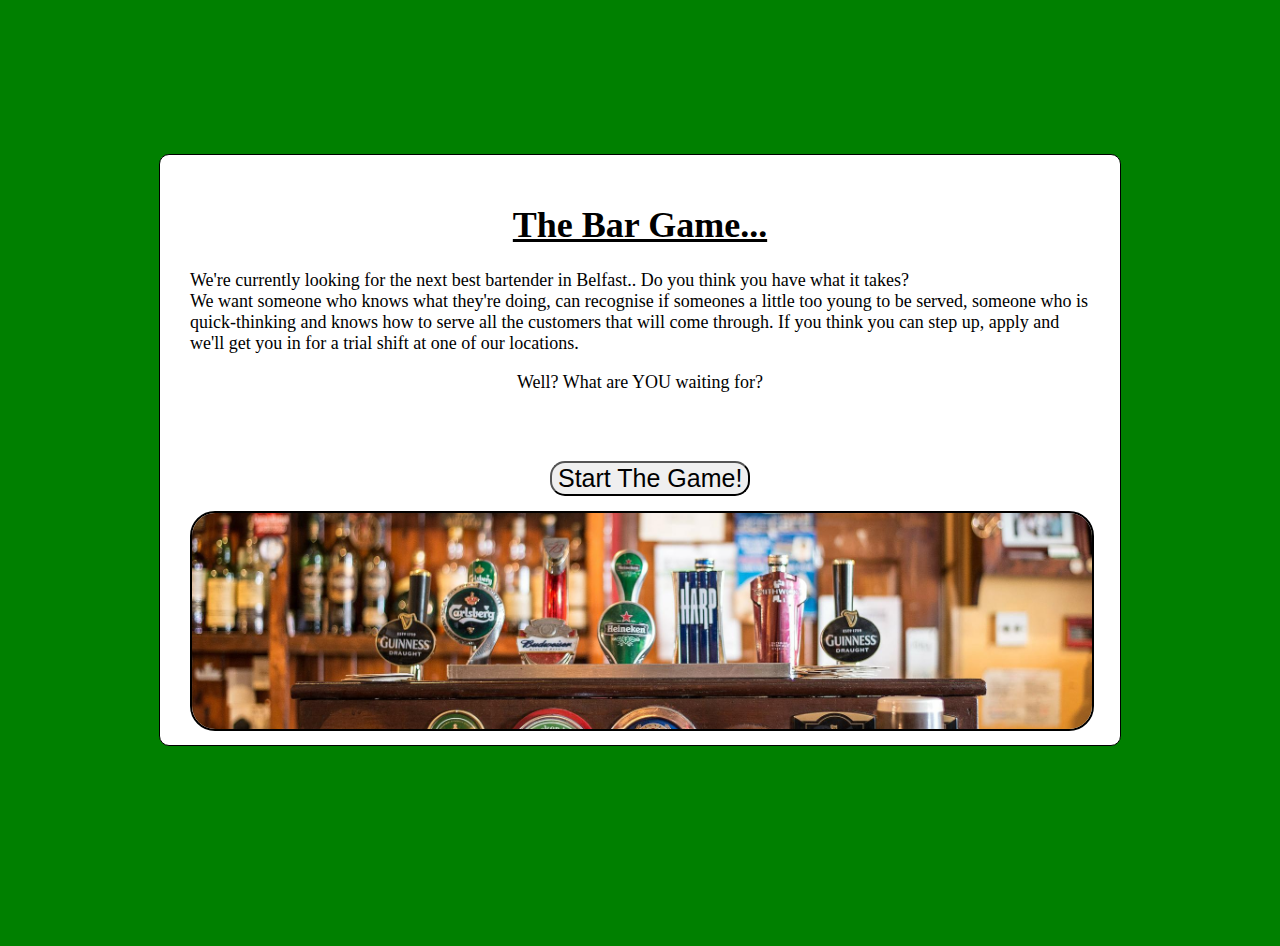
<file: index.html>
<!DOCTYPE html>
<html lang="en">
    <head>
        <title>Introduction</title>
        <link href="CSS/introPage.css" rel="stylesheet">
    </head>
    
    <body onload="winReceive();">

               
            </h1>
        </div>
    
        <div class="wrapper">
            <h1 id="gameName">The Bar Game...</h1>
        
            <div>
                <p>We're currently looking for the next best bartender in Belfast.. Do you think you have what it takes?
                    <br> We want someone who knows what they're doing, can recognise if someones a little too young to be served, someone 
                    who is quick-thinking and knows how to serve all the customers that will come through. If you think you can step up, apply and we'll 
                    get you in for a trial shift at one of our locations.
                </p>
                <p id="text2">Well? What are YOU waiting for?</p>
              
            </div>
        
           
            <a href="page1.html">
                <button id="start" onclick="start();">Start The Game!</button>
              </a>
            
        
            
                <img id="introImage" src="img/introBar.jpg" alt="Bar">
                <!--https://pixabay.com/photos/bar-local-ireland-irish-pub-pub-209148/ -->
        
            
        </div>
    </body>
    
    </html>
</html>
</file>
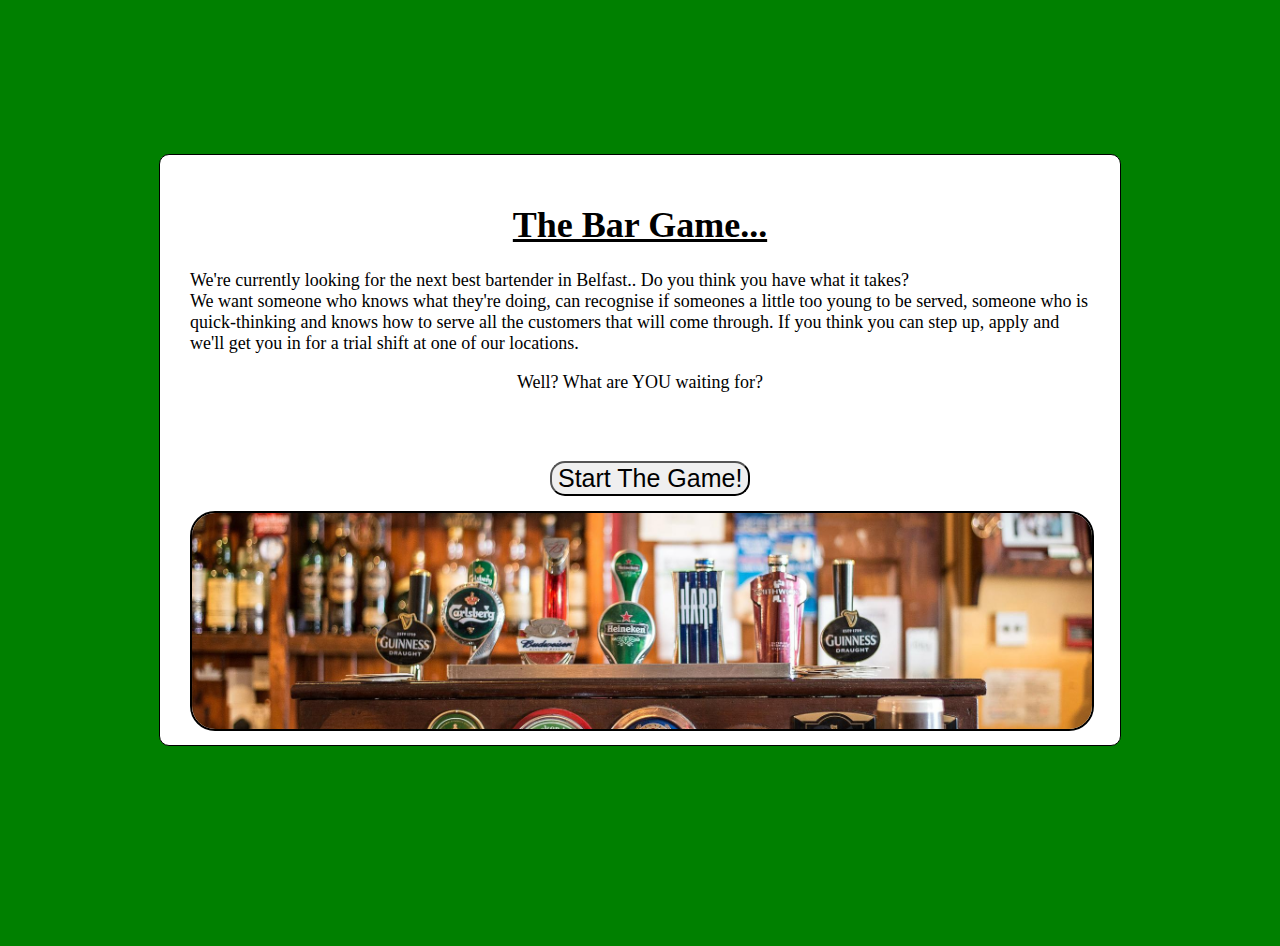
<file: introPage.html>
<!DOCTYPE html>
<html lang="en">
    <head>
        <title>Introduction</title>
        <link href="CSS/introPage.css" rel="stylesheet">
    </head>
    
    <body onload="winReceive();">

               
            </h1>
        </div>
    
        <div class="wrapper">
            <h1 id="gameName">The Bar Game...</h1>
        
            <div>
                <p>We're currently looking for the next best bartender in Belfast.. Do you think you have what it takes?
                    <br> We want someone who knows what they're doing, can recognise if someones a little too young to be served, someone 
                    who is quick-thinking and knows how to serve all the customers that will come through. If you think you can step up, apply and we'll 
                    get you in for a trial shift at one of our locations.
                </p>
                <p id="text2">Well? What are YOU waiting for?</p>
              
            </div>
        
           
            <a href="page1.html">
                <button id="start" onclick="start();">Start The Game!</button>
              </a>
            
        
            
                <img id="introImage" src="img/introBar.jpg" alt="Bar">
                <!--https://pixabay.com/photos/bar-local-ireland-irish-pub-pub-209148/ -->
        
            
        </div>
    </body>
    
    </html>
</html>
</file>
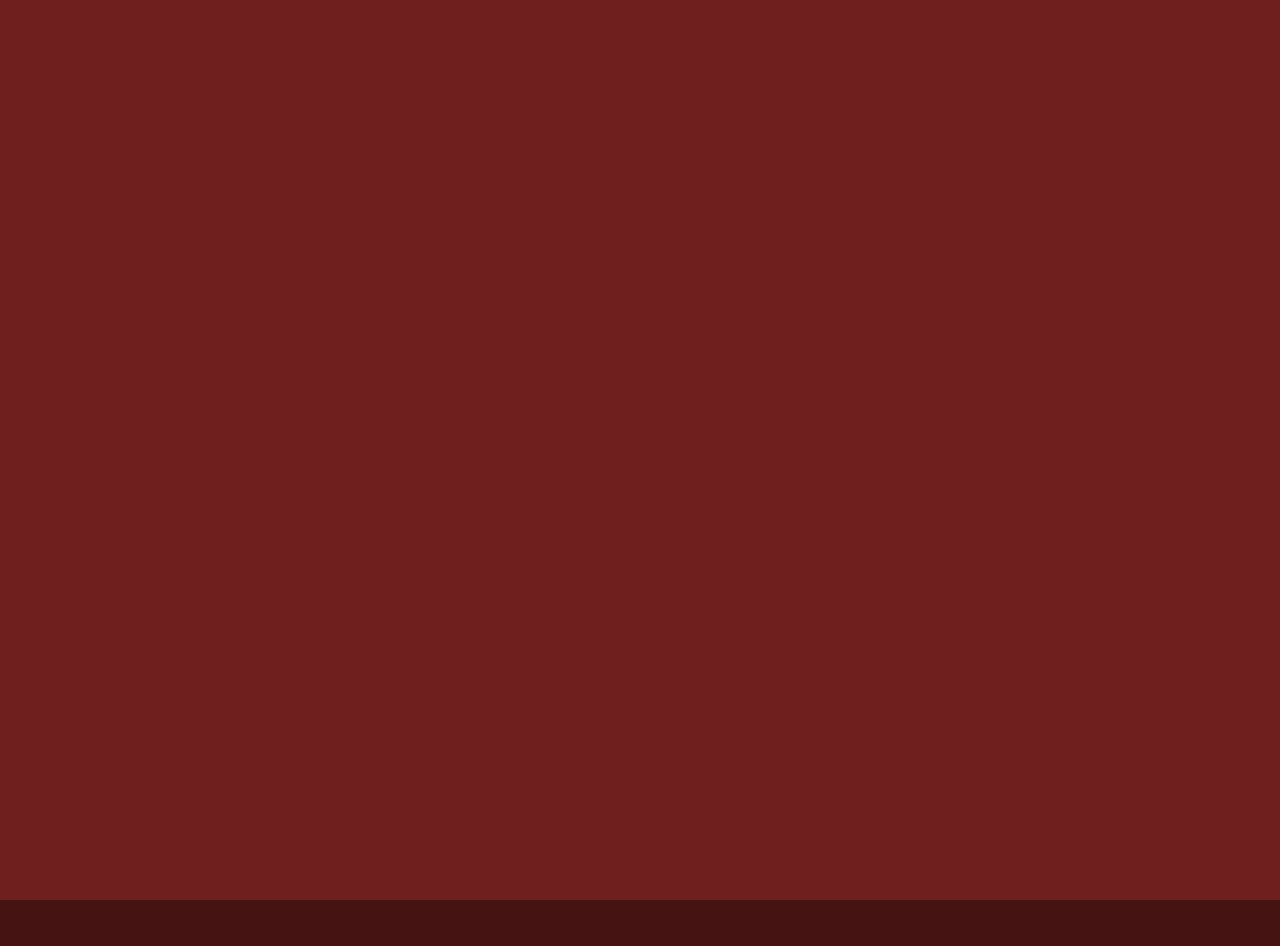
<file: losingpage.html>
<!DOCTYPE html>
<html lang="en">

<head>
    <title>Losing Page</title>
    <link href="CSS/losingpage.css" rel="stylesheet">
</head>

<body onload="loseReceive();">

    <div id="splash">
        <h1 id="splash-header">
            <span class="sptxt">You aren't cut out for this..</span><br><span class="sptxt">You're FIRED!</span>
        </h1>
    </div>

    <div class="wrapper">
        <h1 id="stats">Statistics</h1>
        <h1 id="loseMessage"> Name: </h1>
        <button id="restart" onclick="restart();">Restart the Game?</button>
    </div>

    <script type="text/javascript" src="JScript/endAnimation.js"></script>
    <script type="text/javascript" src="JScript/losingPage.js"></script>
</body>

</html>
</file>
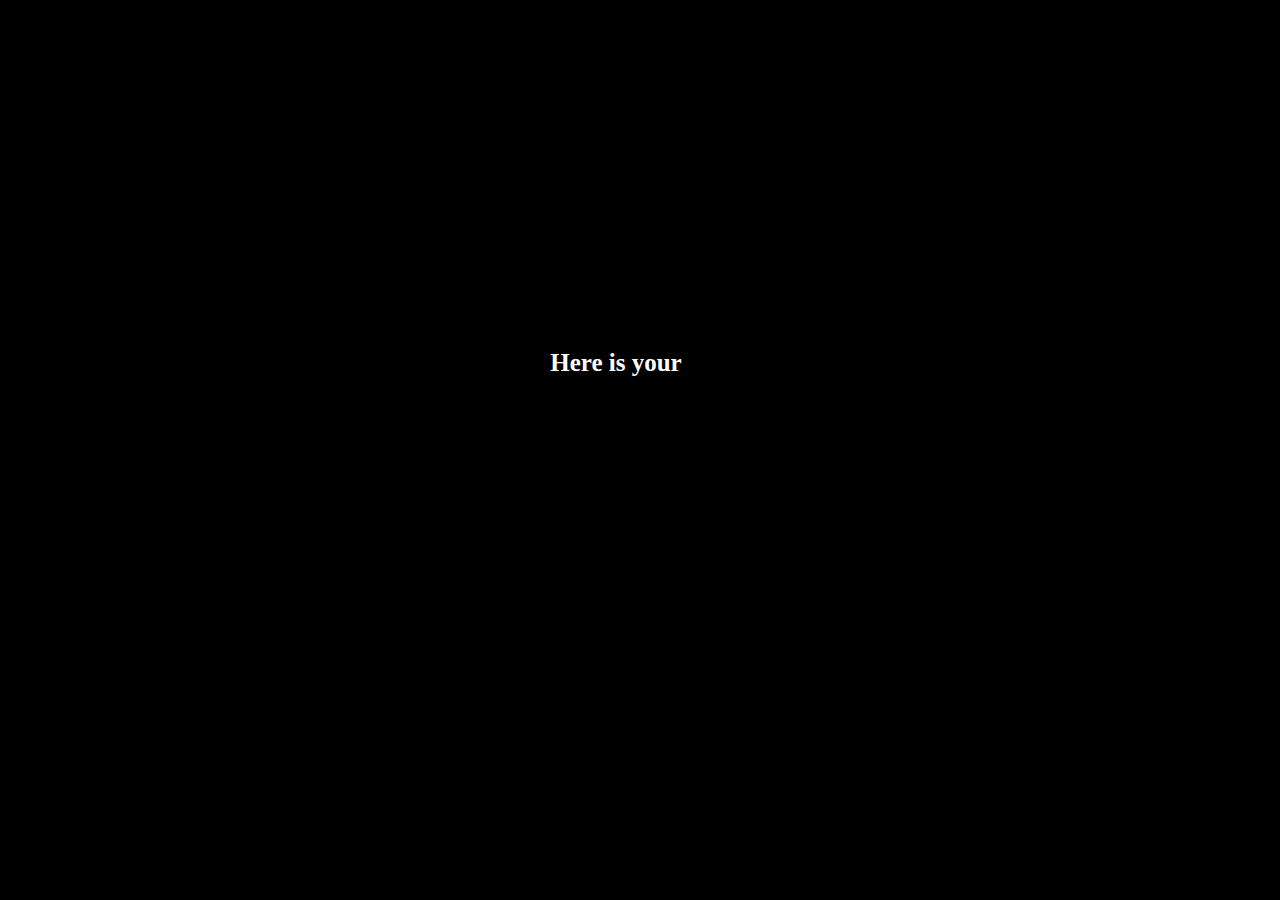
<file: page2.html>
<!DOCTYPE html>
<html>

<head>

    <head>
        <meta name="viewport" content="width=device-width, initial-scale=1">
        <title>Page 2</title>
        <script src="JScript/page2.js"></script>
    </head>

    <link rel="stylesheet" href="page2.css">

<body onload="startCountdown(); hideID();" class="bg">
    <div id="pointadd">
        <h3 id="pointText">Score: </h3>
    </div>

    <div id="splash">
        <h1 id="splash-header">
            <span class="sptxt">Here is your</span><br><span class="sptxt">First Customer...</span>
        </h1>
    </div>
    <h1 id="customer1">Customer 1:</h1><br>
    <div id="show">

        

        <p>Your first customer has arrived, they look suspiciously young.
            Should you check their ID to see what age they are?
        </p><br><br>

        <button class="underage" id="dontCheck" onclick="noCheckFunction(); subPointid(); sendToNext();"> Don't check their ID and
            serve them anyway</button>


        <button class="underage" id="doCheck" onclick="yesCheckFunction(); addPointid(); showID();">Ask for a form of ID
            for you to check</button>

    </div>



    <div id="showDOB">
        <p id="customerDOB">The customers date of birth is 06/03/1981, will you serve them?</p><br>

        <button class="underage" id="serveThem" onclick="yesFunction3(); subPointid(); sendToNext(); ">Yes, they are
            above the age of 18.</button>

        <button class="underage" id="fishy" onclick="yesFunction2(); addPointid(); sendToNext();">No, something about
            them looks fishy...</button>

    </div>

    <div class="imageID" id="imageID1">
        <img src="img/id.jpeg" alt="image of an ID" id="imageID">
    </div>

    <br>

    <div id="fakeID">
        <p class="fakeID">The customer was CLEARLY using a fake ID and you didnt check it!</p>
    </div>

    <div class="fakeID2" id="fakeID2">
        <p class="fakeID2">The customer was CLEARLY using a fake ID and you noticed!</p>
    </div>

    </div>
    <script type="text/javascript" src="JScript/animation.js"></script>

    <div id=wholeTimer>
        <h1>Timer: </h1>
        <h1 id="timeOut"></h1>
    </div>
</body>

</html>
</file>
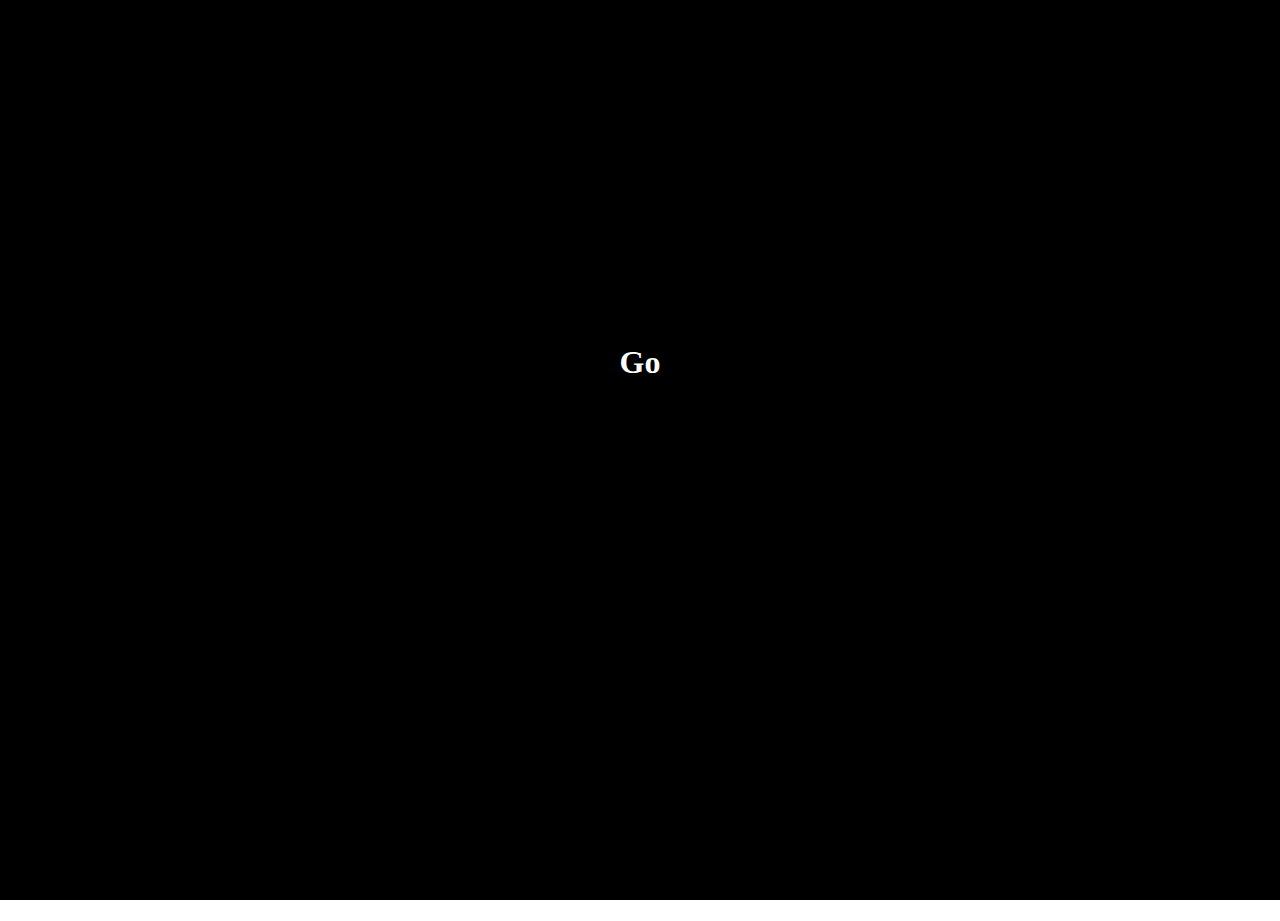
<file: page5.html>
<!DOCTYPE html>
<html lang="en">
<head>
    <title>Page 5</title>
    <link rel="stylesheet" href="page5.css">
    
</head>
<body onload="startCountdown();">
    <div id="splash">
        <h1 id="splash-header">
            <span class="sptxt">Go</span><br><span class="sptxt">Time...</span>
        </h1>
    </div>
    <div class="img">
     
<h1>
    Memory Game: 
</h1>
<p>  When you press start you have 10 seconds to remember the customers orders,</p>
 <p> When the timer ends you will then have to drag the correct food items out into the food area.</p>
 <p>You will have to do that under another 10 seconds other wise the food and drinks will be expired.</p>

 <h1 id="timeOut"></h1>

<a href="page6.html"><button class="button">Start Task!</button></a>
</div>

</body>
<script src="JScript/page5.js"></script>
<script type="text/javascript" src="JScript/animation.js"></script>


</html>
</file>
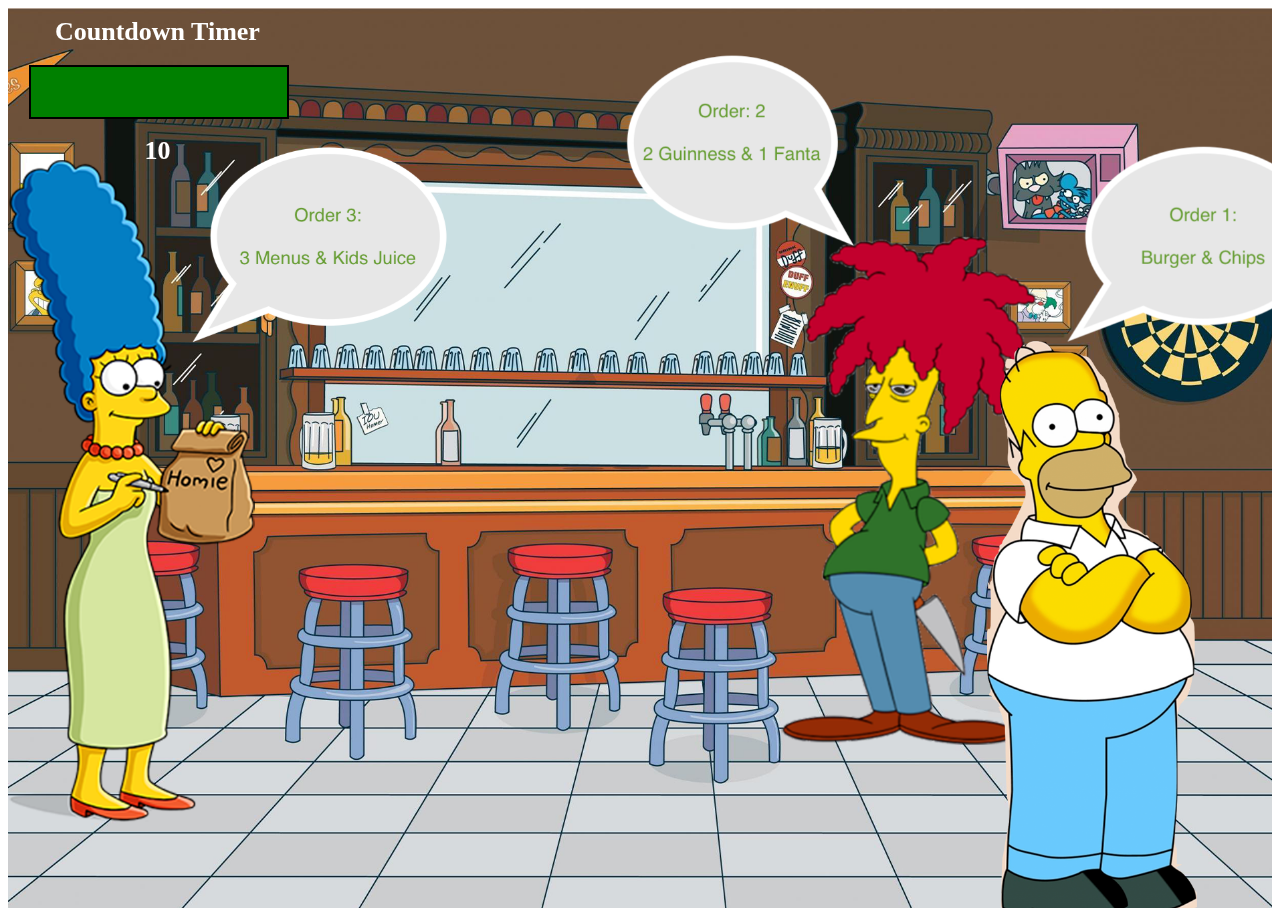
<file: page6.html>
<!DOCTYPE html>
<html>
    <head><meta name="viewport" content="width=device-width, initial-scale=1">
        <title>Page 6</title>
        <link rel="stylesheet" href="page6.css">
    </head>
    <body onload="startCountdown();">
        <div class="img">
        <div class="wrapper">
            <h1>Countdown Timer</h1>
            <div id="backLevel">
                <div id="frontLevel">
    
                </div>
            </div>
            <h1 id="timeOut"></h1>
        </div>
    </div>
    </body>
    <script src="JScript/page6.js"></script>
</html>
</file>
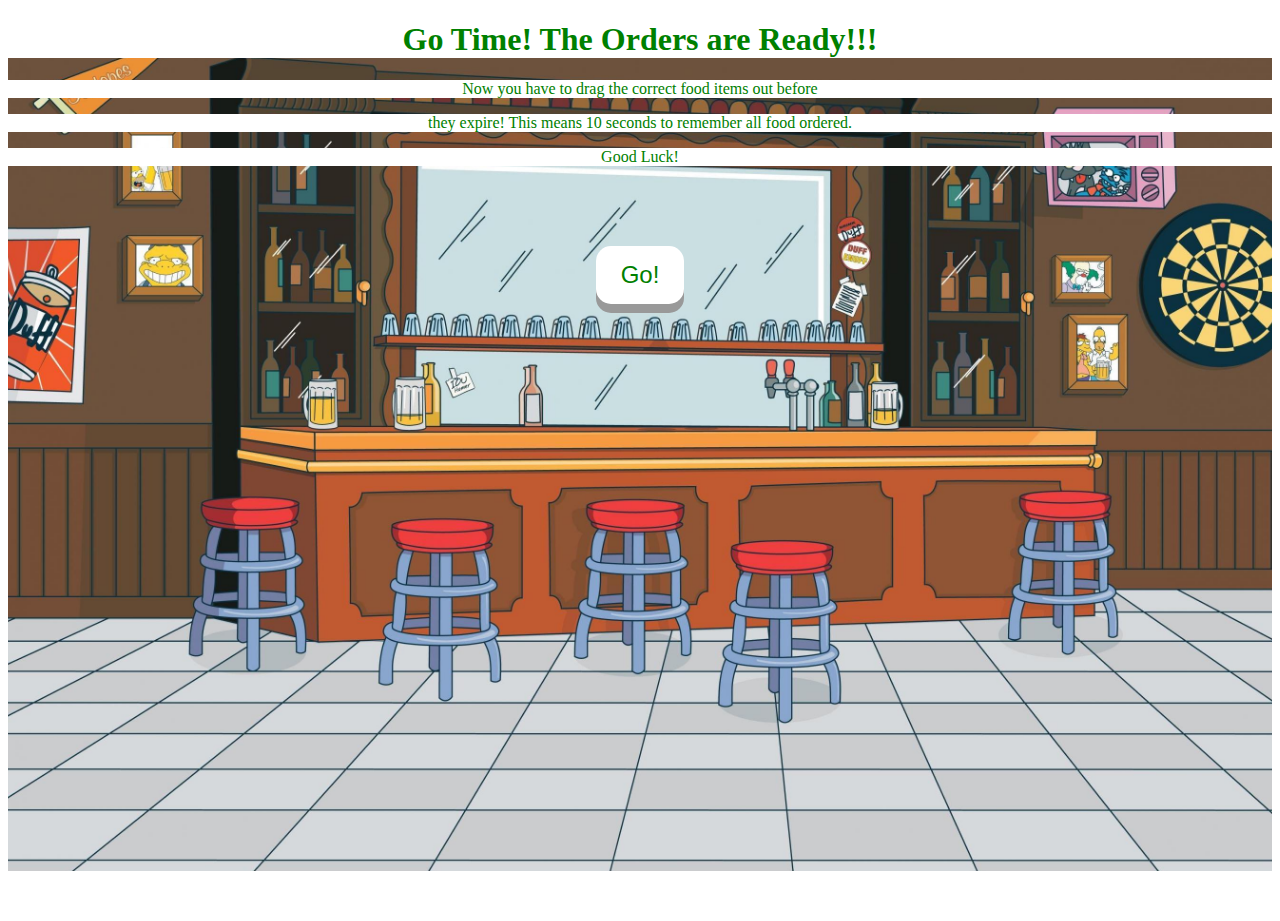
<file: page7.html>
<!DOCTYPE html>
<html>
    <head> <title>Page 7</title>  </head>
    <link rel="stylesheet" href="page7.css">
    <body onload="startCountdown()">
        <div class="img">
      <h1> Go Time! The Orders are Ready!!!</h1> 

      <p> Now you have to drag the correct food items out before  </p>
      <p> they expire! This means 10 seconds to remember all food ordered. </p>
      <p> Good Luck! </p>

      <h1 id="timeOut"></h1>
      <a href="page8.html"><button class="button"> Go! </button></button></a>
    </div>

   
    <script src="JScript/page7.js"></script>
    </body>
</html>
</file>
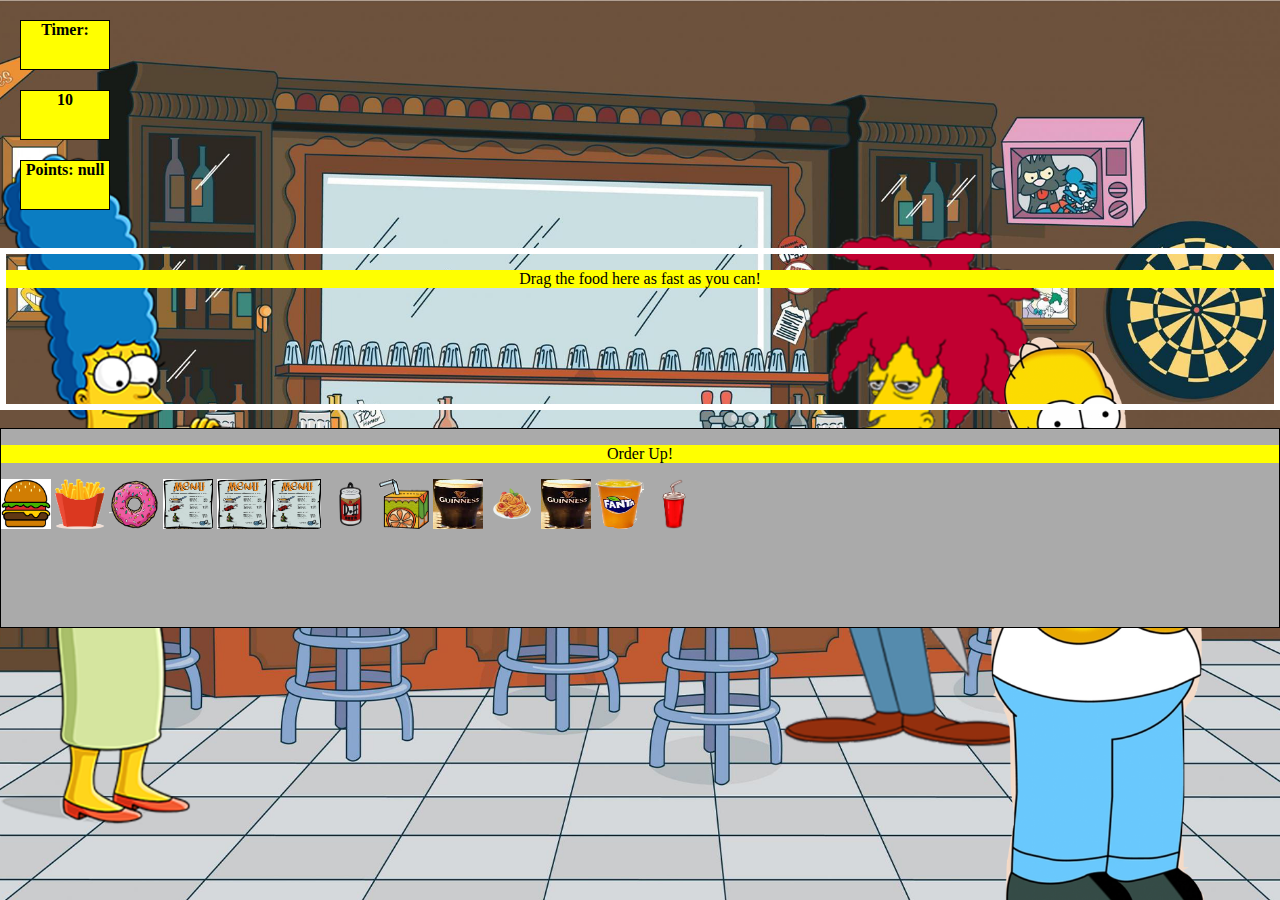
<file: page8.html>
<!DOCTYPE html>
<html lang="en">

<head>
    <meta charset="UTF-8">
    <meta name="viewport" content="width=device-width, initial-scale=1">
    <meta http-equiv="X-UA-Compatible" content="ie=edge">
    <title>Page 8</title>
    <link rel="stylesheet" href="page8.css">
    <script>
         function allowDrop(ev) {
        ev.preventDefault();
      }
      
      function drag(ev) {
        ev.dataTransfer.setData("text", ev.target.id);
      }
      
      function drop(ev) {
        ev.preventDefault();
        var data = ev.dataTransfer.getData("text");
        ev.target.appendChild(document.getElementById(data));
        addPointBar();
      }
    </script>
</head>

<body class="pic" onload="startCountdown(); receive();">
    <div class="img">
        <div class="wrapper">

           <!--Timer for the level. -->
<div id=wholeTimer>
    <h1>Timer: </h1>
    <h1 id="timeOut"></h1>
</div>   
           
            <div id="wholePoints">
                <h1 id="points1"> Points: </h1>
            </div>
<br>
            </div>

            <div class="timeOut">
         
                <div class="dropZone1" id="Zone1" ondrop="drop(event)" ondragover="allowDrop(event);">
                    <p>Drag the food here as fast as you can!</p>
                    <!-- burger & chips -->
                    
                </div>

                </div>
<br>
                <div class="orderUp">
                <div draggable="true" class="orders" ondrop="drop(event)" ondragover="allowDrop(event)">
                    <p>Order Up!</p>


                    <img class="dropZone1" id="burger" src="img/burger.png" draggable="true" ondragstart="drag(event)"width="50" height="50" />
                    <img class="dropZone1" id="chips" src="img/chips.png" draggable="true" ondragstart="drag(event)" width="50" height="50" />
                    <img class="dropZone1" id="donut" src="img/donut.png" width="50" height="50" />
                    <img class="dropZone1" id="menu1" src="img/menu.png" draggable="true" ondragstart="drag(event)" width="50" height="50" />
                    <img class="dropZone1" id="menu2" src="img/menu.png" draggable="true" ondragstart="drag(event)" width="50" height="50" />
                    <img  class="dropZone1" id="menu3" src="img/menu.png" draggable="true" ondragstart="drag(event)" width="50" height="50" />
                    <img class="dropZone1" id="duff" src="img/duff.png" width="50" height="50" />
                    <img class="dropZone1" id="juice" src="img/kidsjuice.png" draggable="true" ondragstart="drag(event)" width="50" height="50" />
                    <img  class="dropZone1" id="guinness1" src="img/guin.jpeg" draggable="true" ondragstart="drag(event)" width="50" height="50" />
                    <img class="dropZone1" id="pasta" src="img/pasta.png" width="50" height="50" />
                    <img class="dropZone1" id="guinness2" src="img/guin.jpeg" draggable="true" ondragstart="drag(event)" width="50" height="50" />
                    <img  class="dropZone1" id="fanta" src="img/fanta.png" draggable="true" ondragstart="drag(event)" width="50" height="50" />
                    <img class="dropZone1" id="cup" src="img/cup.png" width="50" height="50" />
                </div>
</div>
</div>
</body>

<script src="JScript/page8.js"></script>

</html>
</file>
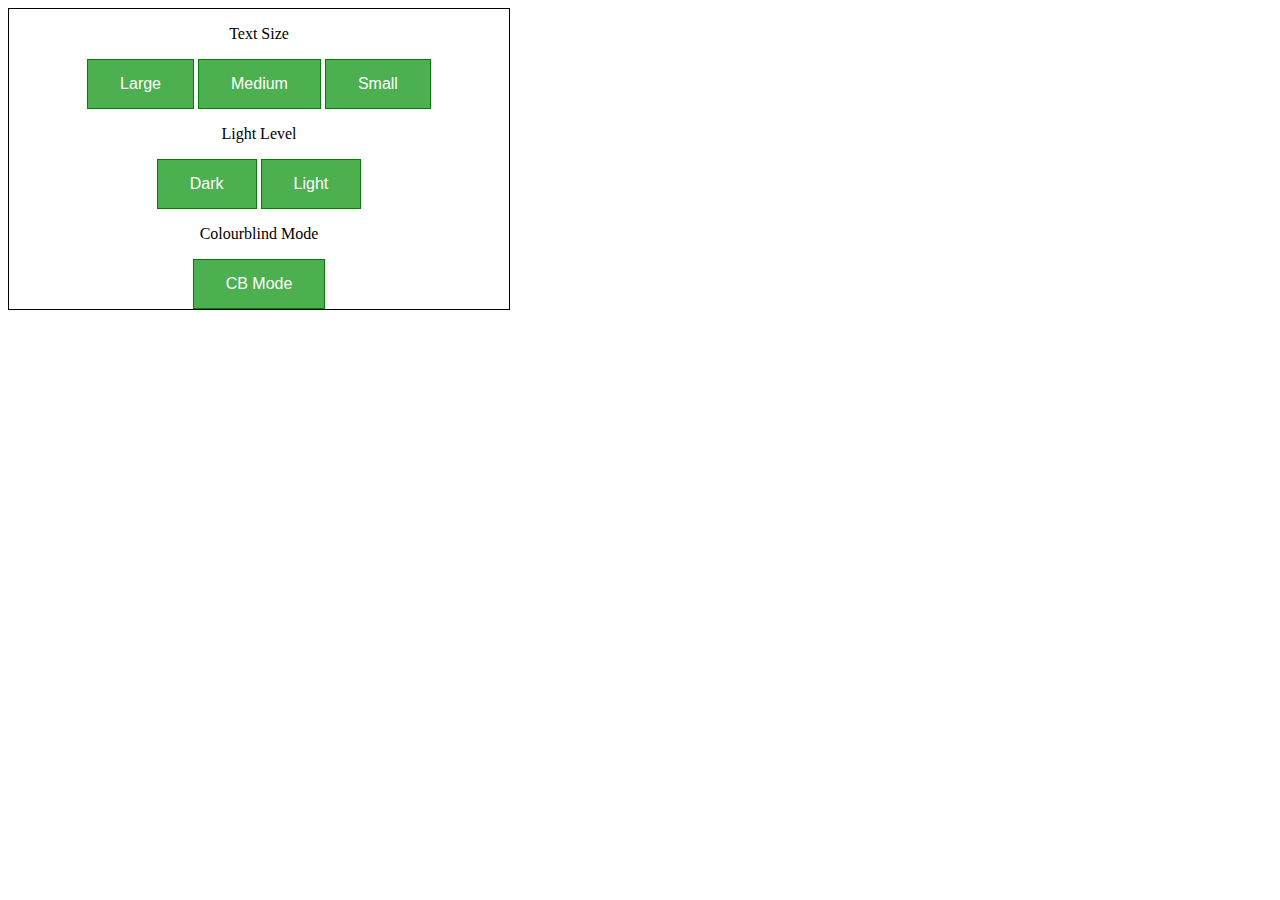
<file: settings.html>
<!DOCTYPE html>
<html lang="en">
<head>
    <title>Settings</title>
<style>
    .btn-group .button {
  background-color: #4CAF50; /* Green */
  border: 1px solid green;
  color: white;
  padding: 15px 32px;
  text-align: center;
  text-decoration: none;
  display: inline-block;
  font-size: 16px;
  cursor: pointer;
  
}

.btn-group .button:hover {
  background-color: #3e8e41;
}

.btn-group{
border: 1px solid black;
width: 500px;
text-align: center;
}
</style>
</head>
<body>
  
        <div class="btn-group">
            <p style="clear:both">Text Size</p>
            <button class="button">Large</button>
            <button class="button">Medium</button>
            <button class="button">Small</button> <br>
            <p>Light Level</p>
            <button class="button">Dark</button>
            <button class="button">Light</button>
            <p>Colourblind Mode</p>
            <button class="button">CB Mode</button>
          </div>

</body>
</html>
</file>
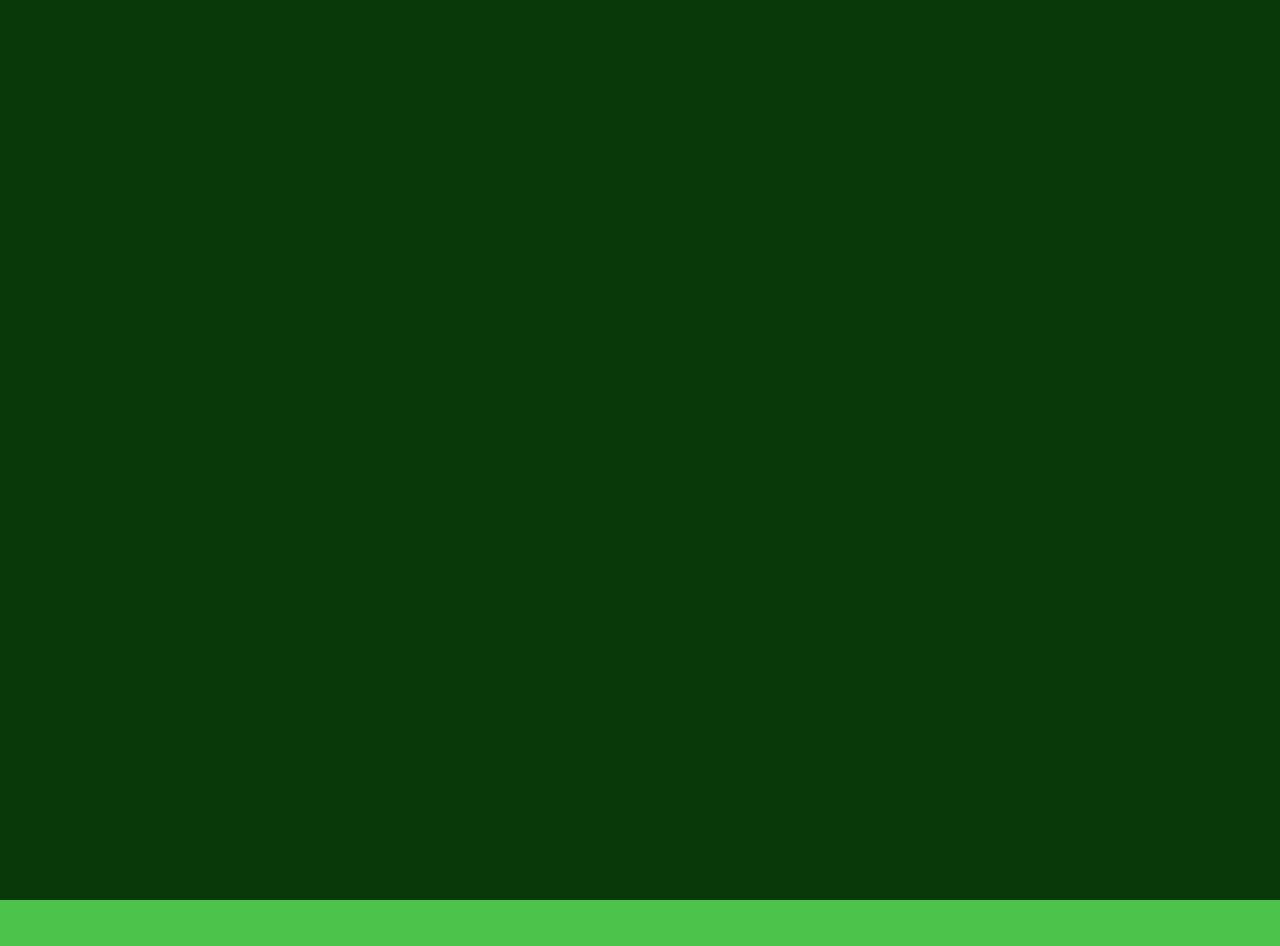
<file: winningPage.html>
<!DOCTYPE html>
<html lang="en">
    <head>
        <title>Winning Page</title>
        <link href="CSS/winningPage.css" rel="stylesheet">
    </head>
    
    <body onload="winReceive();">
    
        <div id="splash">
            <h1 id="splash-header">
                <span class="sptxt">You've got potential..</span><br><span class="sptxt">You're HIRED!</span>
            </h1>
        </div>
    
        <div class="wrapper">
            <h1 id="stats">Statistics</h1>
        
            <div>
                <p id="winMessage"> winMessage </p>
            </div>
        
            <div>
                <p id="timeStats">timeStats</p>
            </div>
        
            <button id="restart" onclick="restart();">Play Again?</button>
        
            
                <img id="hired" src="img/hiredPic.jpg" alt="Hired!">
                <!--https://pixabay.com/photos/job-interview-hiring-hand-shake-3790033/ -->
        
            
        </div>
    
        <script type="text/javascript" src="JScript/endAnimation.js"></script>
        <script type="text/javascript" src="JScript/winningPage.js"></script>
    </body>
    
    </html>
</file>
<file: CSS/introPage.css>
body {
    display: flex;
    justify-content: center;
    align-items: center;
    padding: 15px;
    background-color: green;
    background-size: cover;
    background-size: 250px;
    width: 100vh;
    height: 100vh;
    font-size: large;
    font-family: cursive;
    
}

.wrapper {
    width: 100vh;
    height: 60%;
    position: absolute;
    top: 0;
    bottom: 0;
    left: 0;
    right: 0;
    background: white;
    padding: 25px 30px;
    border-radius: 10px;
    border: solid black 1px;
    margin: auto;
    animation: fadeIn 20s;
}

#text2{
    text-align: center;
}


#gameName{
    text-align: center;
    text-decoration: underline;
}

#introImage{
    margin-top: 15px;
    position: relative;
    width: 100%;
   height: 40%;
   object-fit: cover;
    overflow: auto;
    border: 2px solid black;
    border-radius: 25px;
    
}

#start {
    position: relative;
    left: 40%;
    text-align: center;
    color: black;
    margin-top: 50px;
    font-size: 25px;
    border-radius: 15px;
    cursor: pointer;
    animation: fadeIn 20s;
    animation: shake 2.5s;
    animation-iteration-count: infinite;
}

@keyframes fadeIn {
    0% {
        opacity: 0;
    }

    100% {
        opacity: 1;
    }
}



@keyframes shake {
    0% {
        transform: translate(1px, 1px) rotate(0deg);
    }

    10% {
        transform: translate(-1px, -2px) rotate(-1deg);
    }

    20% {
        transform: translate(-3px, 0px) rotate(1deg);
    }
}

#start:hover {
    color: black;
    background-color: green;
    transform: scale(1.5);
}
</file>
<file: CSS/losingpage.css>
#splash {
    position: fixed;
    z-index: 5;
    left: 0;
    top: 0;
    width: 100%;
    height: 100vh;
    background-color: rgb(112, 31, 31);
    transition: 3s;
}

#splash-header {
    position: absolute;
    top: 40%;
    left: 50%;
    transform: translate(-50%, -50%);
    color: black;
}

.sptxt {
    position: relative;
    display: inline-block;
    bottom: -20px;
    opacity: 0;
}

.sptxt.active {
    bottom: 0;
    opacity: 1;
    transition: ease-in-out 0.5s;
}

.sptxt.fade {
    bottom: 150px;
    opacity: 0;
    transition: ease-in-out 0.5s;
}

body {
    display: flex;
    justify-content: center;
    align-items: center;
    padding: 15px;
    background-color: rgb(70, 19, 19);
    background-size: cover;
    background-size: 250px;
    width: 100vh;
    height: 100vh;
    font-family: cursive;
}

.wrapper {
    width: 100vh;
    height: 60vh;
    background-color: red;

    position: absolute;
    top: 0;
    bottom: 0;
    left: 0;
    right: 0;

    background: grey;
    padding: 25px 30px;
    border-radius: 10px;
    border: solid black 1px;

    margin: auto;
    animation: fadeIn 20s;
}

.center {
    width: 60%;
    border: 3px solid #73AD21;
    padding: 10px;
}

#stats {
    text-align: center;
    text-decoration: underline;
}

#restart {
    position: relative;
    left: 35%;
    text-align: center;
    color: black;
    margin-top: 50px;
    font-size: 25px;
    border-radius: 15px;
    cursor: pointer;
    animation: fadeIn 20s;
    animation: shake 2.5s;
    animation-iteration-count: infinite;
}

@keyframes fadeIn {
    0% {
        opacity: 0;
    }

    100% {
        opacity: 1;
    }
}



@keyframes shake {
    0% {
        transform: translate(1px, 1px) rotate(0deg);
    }

    10% {
        transform: translate(-1px, -2px) rotate(-1deg);
    }

    20% {
        transform: translate(-3px, 0px) rotate(1deg);
    }
}


#restart:hover {
    color: black;
    background-color: red;
    transform: scale(1.5);
}
</file>
<file: page2.css>
*{
    font-size:25px;
  }

  body {
    height: auto;
    overflow: hidden;
    font-family: cursive;
  }
 
  .bg{
    height: 850px;
    padding: 0px;
    zoom: 1;
    display: block;
    *display: inline;
    *float: none;
    background-image: url(img/bar3.jpeg);
    background-repeat:no-repeat;
    background-color:white;
    background-attachment: fixed;
   -webkit-background-size: cover;
    -moz-background-size: cover;
    background-size: cover;
  }
  #customer1, p, form{
    text-align: center;
    font-family: cursive;
    color:black;
    font-size:25px;
  
  
}
#pointText{
  position: fixed; top: 5%; 
  background-color: yellow;
}
#wholeTimer{
  position:fixed; top: 10%; LEFT: 0%;
  color: white;
}
#timeOut{
  position:fixed; top: 10%; LEFT: 7%;
  color: white;
}

#customer1{
  background-color: yellow;
    width: 700px;
    text-align: center;
    margin: auto;
}

p{
  background-color: yellow;
  width: 500px;
  text-align: center;
  margin: auto;
}

div.imageID{
  position: fixed; top: 12%; left:1%; 
  margin: auto;
  margin-top: 100px;
  width: 450px;
  text-align: center; 
  border: 3px solid yellow; 
  padding: 5px;
}

img{
  max-width: 450px;  
  height: auto;  
}

.underage {
  text-align: center;
  margin: auto;
  width: 300px;
  display: block;
  position: relative;
  margin-bottom: 12px;
  cursor: pointer;
  font-size: 22px;
  -webkit-user-select: none;
  -moz-user-select: none;
  -ms-user-select: none;
  user-select: none;
  background-color: white;
  box-sizing: border-box;
  border: 2px solid yellow;
  border-radius: 4px;
  font-family: cursive;
  font-weight: bolder;
  }


#splash {
  position: fixed;
  z-index: 5;
  left: 0;
  top: 0;
  width: 100%;
  height: 100vh;
  background-color: black;
  transition: 1s;
}

#splash-header {
  position: absolute;
  top: 40%;
  left: 50%;
  transform: translate(-50%, -50%);
  color:white;
  background-color: black;
  font-family: cursive;
}

.sptxt {
  position: relative;
  display: inline-block;
  bottom: -20px;
  opacity: 0;
}

.sptxt.active {
  bottom: 0;
  opacity: 1;
  transition: ease-in-out 0.5s;
}

.sptxt.fade {
  bottom: 150px;
  opacity: 0;
  transition: ease-in-out 0.5s;
}

#showDOB{
  display: none;
}

#fakeID{
  display: none;
}
#fakeID2{
  display: none;
}
#pointadd{
 color: black;
 font-family: cursive;
 background-color: yellow;
 width: 150px;
}
</file>
<file: page5.css>
body, html{
  height: 100%;
  font-family: cursive;
  
}
#splash {
  position: fixed;
  z-index: 5;
  left: 0;
  top: 0;
  width: 100%;
  height: 100vh;
  background-color: black;
  transition: 1s;
}

#splash-header {
  position: absolute;
  top: 40%;
  left: 50%;
  transform: translate(-50%, -50%);
  color: white;
  background-color: black;
}

.sptxt {
  position: relative;
  display: inline-block;
  bottom: -20px;
  opacity: 0;
}

.sptxt.active {
  bottom: 0;
  opacity: 1;
  transition: ease-in-out 0.5s;
}

.sptxt.fade {
  bottom: 150px;
  opacity: 0;
  transition: ease-in-out 0.5s;
}


.img{
  background-image: url(img/dragdropstart\ copy.jpg);
  height: 850px;
  padding: 0px;
  zoom: 1;
  display: block;
  *display: inline;
  *float: none;

  background-repeat:no-repeat;
  background-color:white;
  background-attachment: fixed;
 -webkit-background-size: cover;
  -moz-background-size: cover;
  background-size: cover;
}


body, h1, p {

    text-align: center;
    font-family: cursive;
    color: green;
    background-color: white;
    height: -390%;
}
.button {
    padding: 15px 25px;
    font-size: 24px;
    text-align: center;
    cursor: pointer;
    outline: none;
    color: green;
    background-color: white;
    border: none;
    border-radius: 15px;
    box-shadow: 0 9px #999;
    height: -390%;
  }
  
  .button:hover {background-color: white}
  
  .button:active {
    background-color: white;
    box-shadow: 0 5px #666;
    transform: translateY(4px);
  }

  #timeOut{
    visibility: hidden;
  }
</file>
<file: page6.css>
body, html{
  height: 100%;
  font-family: cursive;
}
.img{
  background: url("img/orders.png");
  background-size: cover;
  height: 100%;
}
.wrapper {
  left: 2.3%;
top: 0px;
  position: fixed; RIGHT: 5%;
  font-size: small;
  width: 20%;
  color:white;
  text-align: center;
}

#backLevel {
  width: 100%;
  height: 50px;
  padding: 0px;
  border: 2px solid black;
  background-color: red;
}

#frontLevel {
  width: 100%;
  height: 100%;
  background-color: green;
  color:white;
}
</file>
<file: page7.css>
body, html{
    height: 100%;
    
  }
  
  .img{
    background-image: url(img/dragdropstart\ copy.jpg);
    height: 850px;
    padding: 0px;
    zoom: 1;
    display: block;
    *display: inline;
    *float: none;

    background-repeat:no-repeat;
    background-color:white;
    background-attachment: fixed;
   -webkit-background-size: cover;
    -moz-background-size: cover;
    background-size: cover;
  }
  
  
  body, h1, p {
  
      text-align: center;
      font-family: cursive;
      color: green;
      background-color: white;
      height: -390%;
  }
  .button {
      padding: 15px 25px;
      font-size: 24px;
      text-align: center;
      cursor: pointer;
      outline: none;
      color: green;
      background-color: white;
      border: none;
      border-radius: 15px;
      box-shadow: 0 9px #999;
      height: -390%;
    }
    
    .button:hover {background-color: white}
    
    .button:active {
      background-color: white;
      box-shadow: 0 5px #666;
      transform: translateY(4px);
    }

    #timeOut{
      visibility: hidden;
    }
</file>
<file: page8.css>
*{
  font-family: cursive;
    box-sizing: border-box;
}
body, html{
  margin:0%;
 

  }
  .pic{
    height: 850px;
    padding: 0px;
    zoom: 1;
    display: block;
    *display: inline;
    *float: none;
    background-image: url(img/gotime.png);
    background-repeat:no-repeat;
    background-color:white;
    background-attachment: fixed;
   -webkit-background-size: cover;
    -moz-background-size: cover;
    background-size: cover;
  }

   #Zone1{
    border: 6px solid white;
    text-align: center;
    font: bold;
    padding-bottom: 100px;
  }
  

  .orders {

    flex-flow: row nowrap;
    justify-content: space-between;
    min-height: 200px;
    margin-bottom: 20px;
    border: 1px solid black;
    position: center;
    background: #aaaaaa;
  }

  h1{
    border: 1px solid black;
    height: 50px;
    width: 90px;;
    font-size: 100%;
    background-color: yellow;
    text-align: center;
    margin: 20px;



  }
  /* Create three equal columns that floats next to each other */
.column {
  float: left;
  width: 33.33%;
  padding: 10px;
  height: 500px;
  color: white;

}

/* Clear floats after the columns */
.timeOut:after {
  content: "";
  display: table;
  clear: both;

}
p{
  background-color: yellow;
  color: black;
  text-align: center;
  width: auto;
}
#pointadd{
  background-color: yellow;
  width: 90px;
  border: 1px solid black;
  font-size: 100%;
margin: 20px;

}
</file>
<file: CSS/winningPage.css>
#splash {
    position: fixed;
    z-index: 5;
    left: 0;
    top: 0;
    width: 100%;
    height: 100vh;
    background-color: rgb(9, 56, 9);
    transition: 3s;
}

#splash-header {
    position: absolute;
    top: 40%;
    left: 50%;
    transform: translate(-50%, -50%);
    color: black;
}

.sptxt {
    position: relative;
    display: inline-block;
    bottom: -20px;
    opacity: 0;
}

.sptxt.active {
    bottom: 0;
    opacity: 1;
    transition: ease-in-out 0.5s;
}

.sptxt.fade {
    bottom: 150px;
    opacity: 0;
    transition: ease-in-out 0.5s;
}

body {
    display: flex;
    justify-content: center;
    align-items: center;
    padding: 15px;
    background-color: rgb(76, 196, 76);
    background-size: cover;
    background-size: 250px;
    width: 100vh;
    height: 100vh;
    font-size: large;
    font-family: cursive;
}

.wrapper {
    width: 100vh;
    height: 60%;
    background-color: green;

    position: absolute;
    top: 0;
    bottom: 0;
    left: 0;
    right: 0;

    background: lightcyan;
    padding: 25px 30px;
    border-radius: 10px;
    border: solid black 1px;
    margin: auto;
    animation: fadeIn 20s;
}

#stats {
    text-align: center;
    text-decoration: underline;
}

#winMessage {
    text-align: center;
}

#timeStats {
    text-align: center;
    text-decoration: underline;
}

#hired{
    margin-top: 15px;
    position: relative;
    width: 100%;
   height: 40%;
   object-fit: fill;
    overflow: auto;
    border: 2px solid black;
    border-radius: 25px;
    
}

#restart {
    position: relative;
    left: 40%;
    text-align: center;
    color: black;
    margin-top: 50px;
    font-size: 25px;
    border-radius: 15px;
    cursor: pointer;
    animation: fadeIn 20s;
    animation: shake 2.5s;
    animation-iteration-count: infinite;
}

@keyframes fadeIn {
    0% {
        opacity: 0;
    }

    100% {
        opacity: 1;
    }
}



@keyframes shake {
    0% {
        transform: translate(1px, 1px) rotate(0deg);
    }

    10% {
        transform: translate(-1px, -2px) rotate(-1deg);
    }

    20% {
        transform: translate(-3px, 0px) rotate(1deg);
    }
}

#restart:hover {
    color: black;
    background-color: green;
    transform: scale(1.5);
}
</file>
